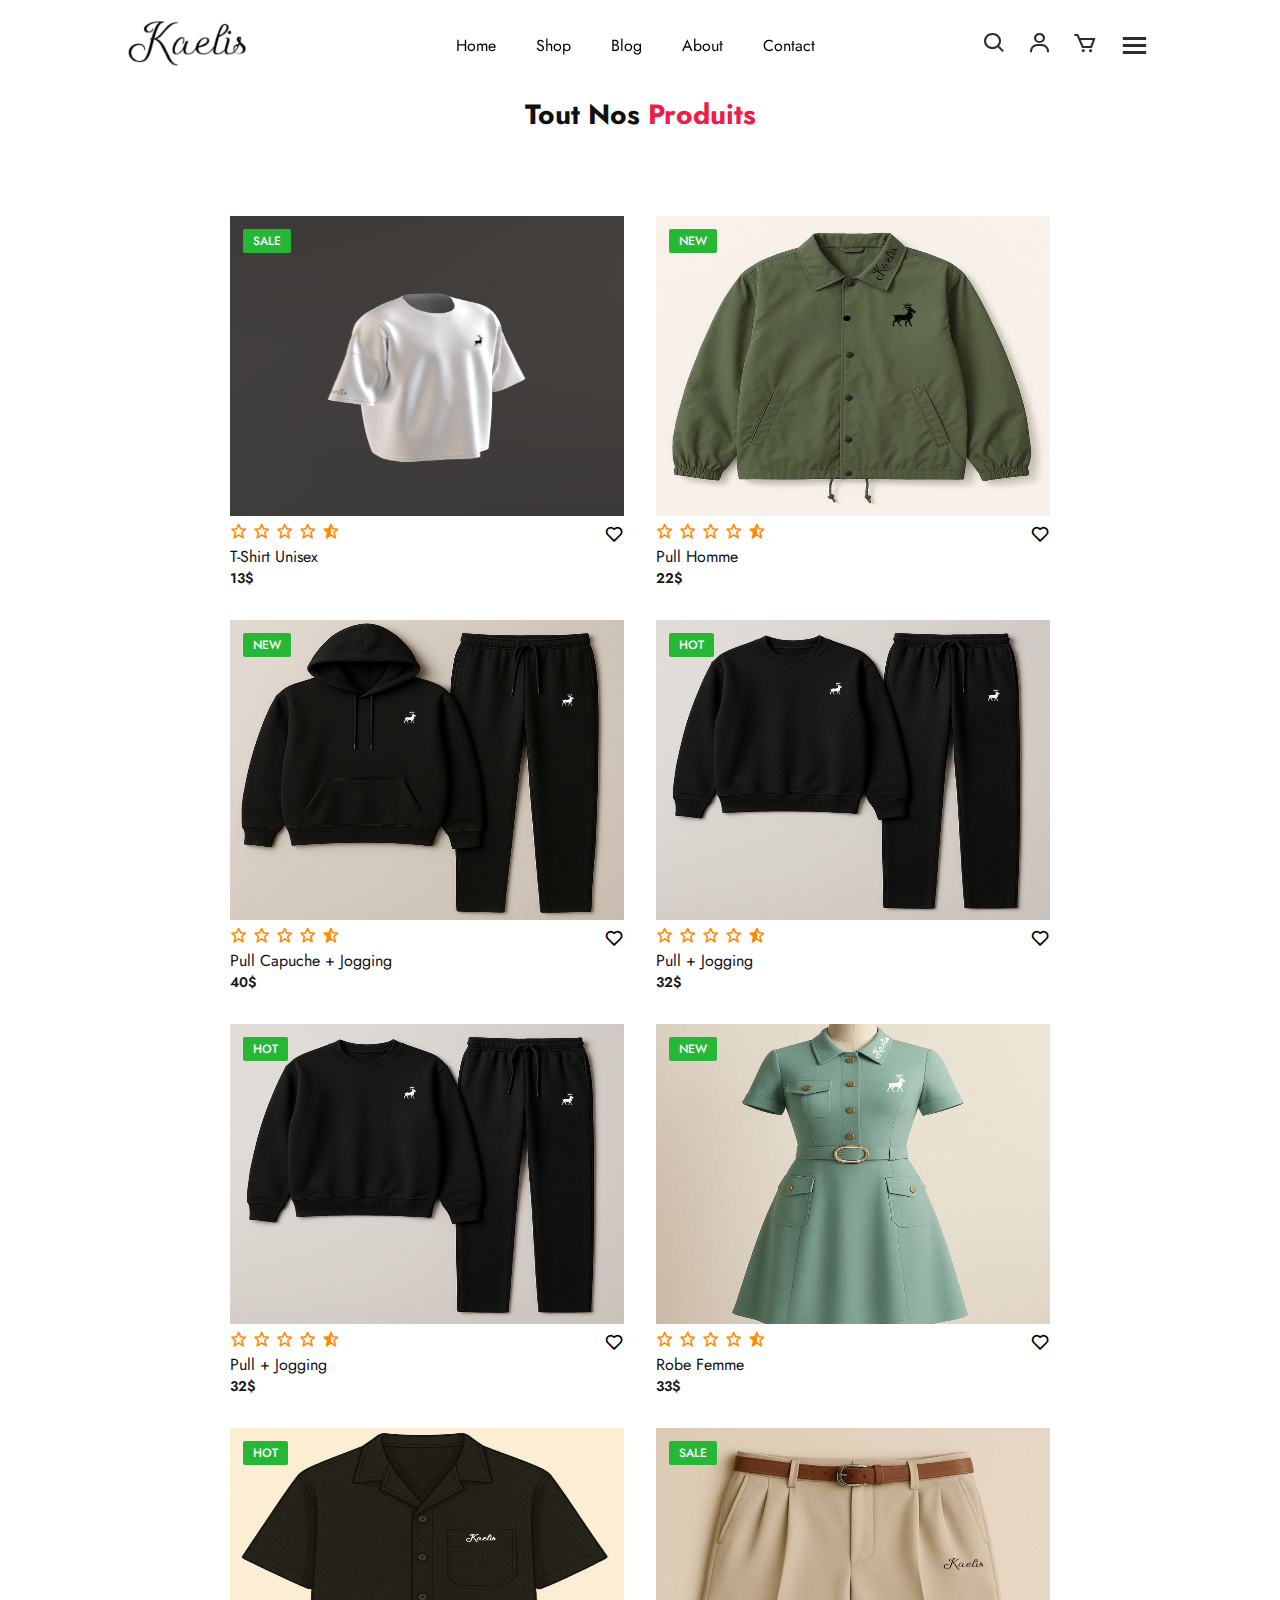
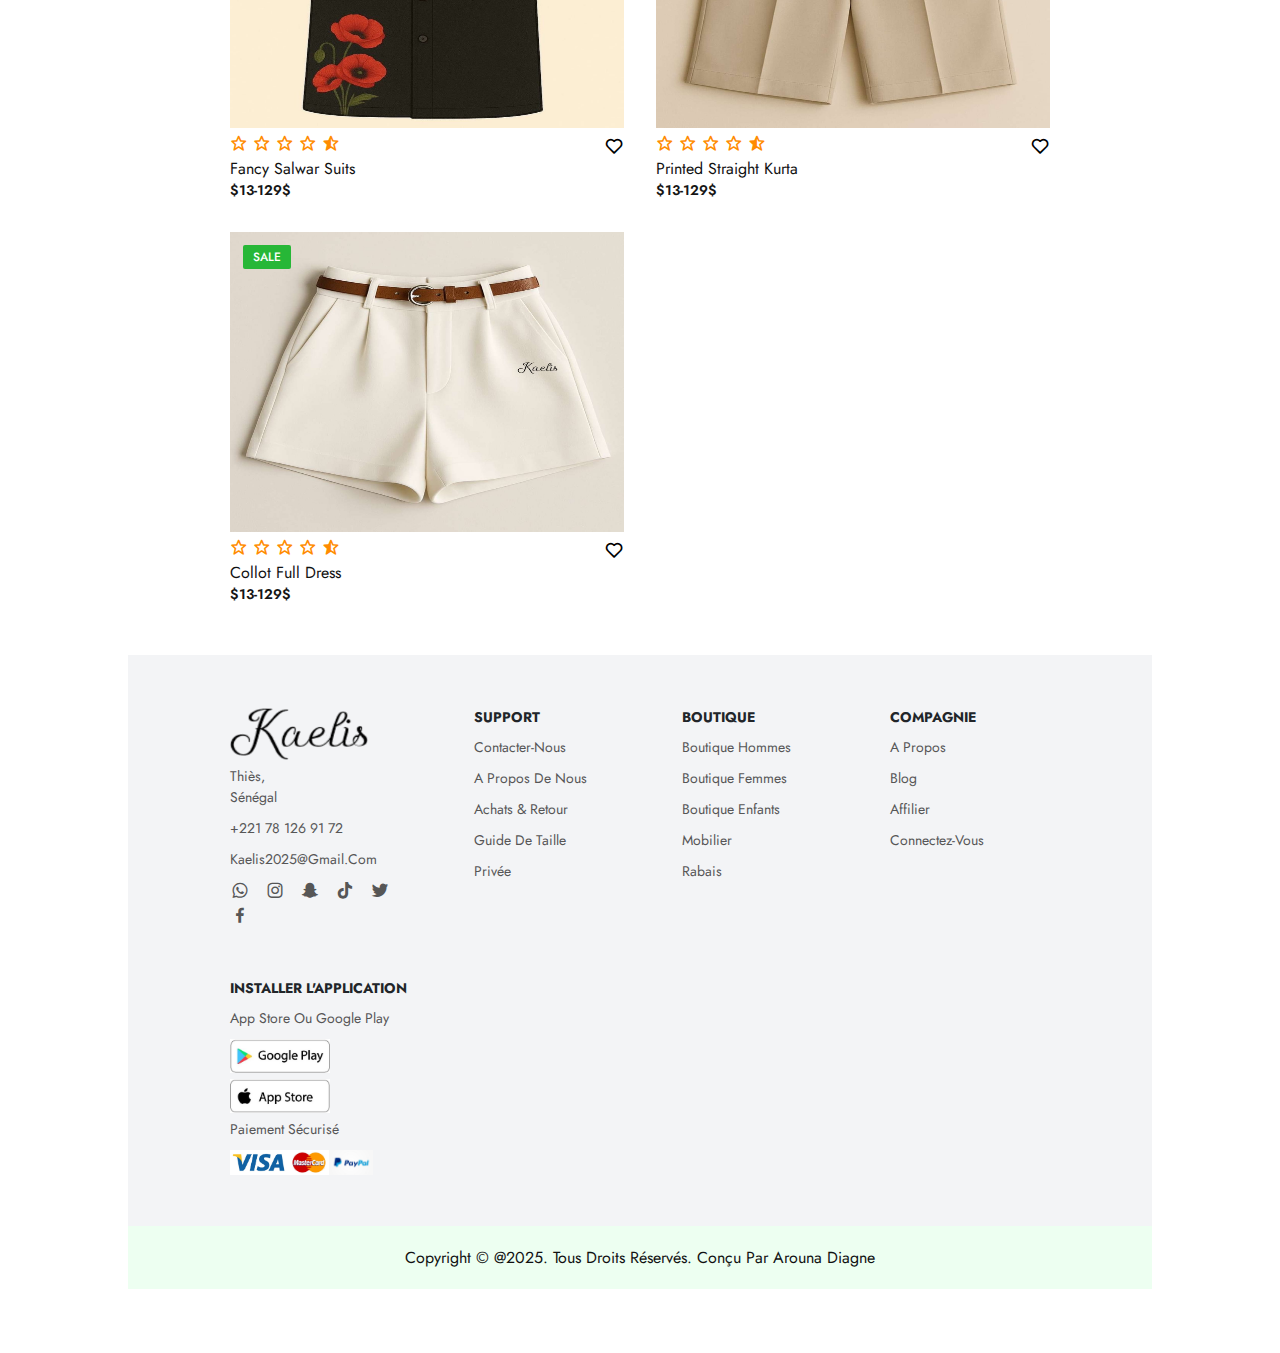
<file: shop.html>
<!DOCTYPE html>
<html lang="en">
<head>
    <meta charset="UTF-8">
    <meta name="viewport" content="width=device-width, initial-scale=1.0">
    <link rel="preconnect" href="https://fonts.gstatic.com" crossorigin>
<link href="https://fonts.googleapis.com/css2?family=Archivo+Black&family=Jost:ital,wght@0,100..900;1,100..900&family=Roboto:ital,wght@0,100..900;1,100..900&display=swap" rel="stylesheet">
<link rel="stylesheet" href="https://cdnjs.cloudflare.com/ajax/libs/font-awesome/6.7.2/css/all.min.css" integrity="sha512-Evv84Mr4kqVGRNSgIGL/F/aIDqQb7xQ2vcrdIwxfjThSH8CSR7PBEakCr51Ck+w+/U6swU2Im1vVX0SVk9ABhg==" crossorigin="anonymous" referrerpolicy="no-referrer" />
<link rel="stylesheet" href="https://unpkg.com/boxicons@latest/css/boxicons.min.css">
    <link rel="stylesheet" href="shop.css">
    <title>Kaelis</title>
</head>
<body>
     <header>
        <a href="" class="logo"><img src="imagekaelis/IMG_1483.PNG" alt=""></a>
         <ul class="navmenu">
               <li><a class="active" href="acceuil.html"></a>Home</li>
            <li><a class="active" href="shop.html"></a>Shop</li>
            <li><a class="active" href="blog.html"></a>Blog</li>
            <li><a class="active" href="about.html"></a>About</li>
            <li><a class="active" href="contact.html"></a>Contact</li>
         </ul>
         <div class="nav-icon">
            <a href=""><i class='bx bx-search'></i></a>
            <a href=""><i class='bx bx-user'></i></a> 
            <a href=""><i class='bx bx-cart' ></i></a>
            <div class="bx bx-menu" id="menu-icon"></div>
         </div>
    </header>
    <section class="trending-product" id="trending">
        <div class="center-text">
            <h2>Tout Nos <span>Produits</span></h2></div>
    <section>
         <div class="products">
            <div class="row" onclick="window.location.href='sproduct.html';">
                <img src="imagekaelis/IMG_1487.PNG" alt="">
                <div class="products-text"> 
                    <h5>Sale</h5>
                </div>
                <div class="heart-icon">
                    <i class='bx bx-heart' ></i>
                </div>
                <div class="ratting">
                    <i class='bx bx-star' ></i>
                    <i class='bx bx-star' ></i>
                    <i class='bx bx-star' ></i>
                    <i class='bx bx-star' ></i>
                    <i class='bx bxs-star-half' ></i>
                </div>
                <div class="price">
                    <h4>T-Shirt Unisex</h4>
                    <p>13$</p>
                </div>
            </div>
            <div class="row">
                <img src="imagekaelis/EIFF1791.PNG" alt="">
                <div class="products-text"> 
                    <h5>New</h5>
                </div>
                <div class="heart-icon">
                    <i class='bx bx-heart' ></i>
                </div>
                <div class="ratting">
                    <i class='bx bx-star' ></i>
                    <i class='bx bx-star' ></i>
                    <i class='bx bx-star' ></i>
                    <i class='bx bx-star' ></i>
                    <i class='bx bxs-star-half' ></i>
                </div>
                <div class="price">
                    <h4>Pull Homme</h4>
                    <p>22$</p>
                </div>
            </div>
            <div class="row">
                <img src="imagekaelis/hoodie.PNG" alt="">
                <div class="products-text"> 
                    <h5>New</h5>
                </div>
             
                <div class="heart-icon">
                    <i class='bx bx-heart' ></i>
                </div>
                <div class="ratting">
                    <i class='bx bx-star' ></i>
                    <i class='bx bx-star' ></i>
                    <i class='bx bx-star' ></i>
                    <i class='bx bx-star' ></i>
                    <i class='bx bxs-star-half' ></i>
                </div>
                <div class="price">
                    <h4>Pull capuche + Jogging</h4>
                    <p>40$</p>
                </div>
            </div>
            <div class="row">
                <img src="imagekaelis/pullsimple.PNG" alt="">
                <div class="products-text"> 
                    <h5>Hot</h5>
                </div>
                <div class="heart-icon">
                    <i class='bx bx-heart' ></i>
                </div>
                <div class="ratting">
                    <i class='bx bx-star' ></i>
                    <i class='bx bx-star' ></i>
                    <i class='bx bx-star' ></i>
                    <i class='bx bx-star' ></i>
                    <i class='bx bxs-star-half' ></i>
                </div>
                <div class="price">
                    <h4>Pull + Jogging</h4>
                    <p>32$</p>
                </div>
            </div>
            <div class="row">
                <img src="imagekaelis/pullsimple.PNG" alt="">
                <div class="products-text"> 
                    <h5>Hot</h5>
                </div>
                <div class="heart-icon">
                    <i class='bx bx-heart' ></i>
                </div>
                <div class="ratting">
                    <i class='bx bx-star' ></i>
                    <i class='bx bx-star' ></i>
                    <i class='bx bx-star' ></i>
                    <i class='bx bx-star' ></i>
                    <i class='bx bxs-star-half' ></i>
                </div>
                <div class="price">
                    <h4>Pull + Jogging</h4>
                    <p>32$</p>
                </div>
            </div>
            <div class="row">
                <img src="imagekaelis/robe.PNG" alt=""> 
                <div class="products-text"> 
                    <h5>New</h5>
                </div>
         
                <div class="heart-icon">
                    <i class='bx bx-heart' ></i>
                </div>
                <div class="ratting">
                    <i class='bx bx-star' ></i>
                    <i class='bx bx-star' ></i>
                    <i class='bx bx-star' ></i>
                    <i class='bx bx-star' ></i>
                    <i class='bx bxs-star-half' ></i>
                </div>
                <div class="price">
                    <h4>Robe Femme</h4>
                    <p>33$</p>
                </div>
            </div>
            <div class="row" onclick="window.location.href='sproduct7.html';">
                <img src="imagekaelis/chemise3.jpg" alt="">
                <div class="products-text"> 
                    <h5>Hot</h5>
                </div>
                <div class="heart-icon">
                    <i class='bx bx-heart' ></i>
                </div>
                <div class="ratting">
                    <i class='bx bx-star' ></i>
                    <i class='bx bx-star' ></i>
                    <i class='bx bx-star' ></i>
                    <i class='bx bx-star' ></i>
                    <i class='bx bxs-star-half' ></i>
                </div>
                <div class="price">
                    <h4>Fancy Salwar Suits</h4>
                    <p>$13-129$</p>
                </div>
            </div>
            <div class="row">
                <img src="imagekaelis/cullote2.jpg" alt="">
                <div class="products-text"> 
                    <h5>Sale</h5>
                </div>
                <div class="heart-icon">
                    <i class='bx bx-heart' ></i>
                </div>
                <div class="ratting">
                    <i class='bx bx-star' ></i>
                    <i class='bx bx-star' ></i>
                    <i class='bx bx-star' ></i>
                    <i class='bx bx-star' ></i>
                    <i class='bx bxs-star-half' ></i>
                </div>
                <div class="price">
                    <h4>Printed Straight Kurta</h4>
                    <p>$13-129$</p>
                </div>
            </div>
            <div class="row" onclick="window.location.href='sproduct9.html';">
                <img src="imagekaelis/cullot3.jpg" alt="">
                <div class="products-text"> 
                    <h5>Sale</h5>
                </div>
                <div class="heart-icon">
                    <i class='bx bx-heart' ></i>
                </div>
                <div class="ratting">
                    <i class='bx bx-star' ></i>
                    <i class='bx bx-star' ></i>
                    <i class='bx bx-star' ></i>
                    <i class='bx bx-star' ></i>
                    <i class='bx bxs-star-half' ></i>
                </div>
                <div class="price">
                    <h4>Collot Full Dress</h4>
                    <p>$13-129$</p>
                </div>
            </div>
        </div>
   </section>
   <section class="contact">
        <div class="contact-info">
            <div class="first-info">
                <img src="imagekaelis/IMG_1483.PNG" alt="">
                <p>Thiès, <br>Sénégal</p>
                <p>+221 78 126 91 72</p>
                <p>kaelis2025@gmail.com</p>
                <div class="social-icon">
                    <a href="#"><i class='bx bxl-whatsapp'></i></a>
                    <a href="#"><i class='bx bxl-instagram' ></i></a>
                    <a href="#"><i class='bx bxl-snapchat' ></i></a>
                    <a href="#"><i class='bx bxl-tiktok' ></i></a>
                    <a href="#"><i class='bx bxl-twitter' ></i></a>
                    <a href="#"><i class='bx bxl-facebook' ></i></a>
                </div>
            </div>
                <div class="second-info">
                    <h4>Support</h4>
                    <p>Contacter-Nous</p>
                    <p>A propos de nous</p>
                    <p>Achats & Retour</p>
                    <p>Guide de taille</p>
                    <p>Privée</p>
                </div>
                <div class="third-info">
                    <h4>Boutique</h4>
                    <p>Boutique Hommes</p>
                    <p>Boutique Femmes</p>
                    <p>Boutique Enfants</p>
                    <p>Mobilier</p>
                    <p>Rabais</p>
                </div>
                <div class="fourth-info">
                    <h4>Compagnie</h4>
                    <p>A propos</p>
                    <p>Blog</p>
                    <p>Affilier</p>
                    <p>Connectez-vous</p>
                </div>
                <div class="five-info">
                    <h4>Installer l'application</h4>
                    <p>App Store ou Google Play</p>
                    <img src="imagekaelis/1.jpeg" alt="">
                    <img src="imagekaelis/2.jpeg" alt="">
                    <p>Paiement sécurisé</p>
                    <div class="cart">
                    <img src="imagekaelis/visa.jpg" alt="">
                    <img src="imagekaelis/mastercard.jpg" alt="">
                    <img src="imagekaelis/paypal.jpg" alt="">
                    </div>
                </div>
        </div>
    </section>
    <div class="end-text">
        <p>Copyright © @2025. Tous droits réservés. Conçu par Arouna Diagne</p>
    </div>
    <script src="script.js"></script>
</body>
</html>
</file>
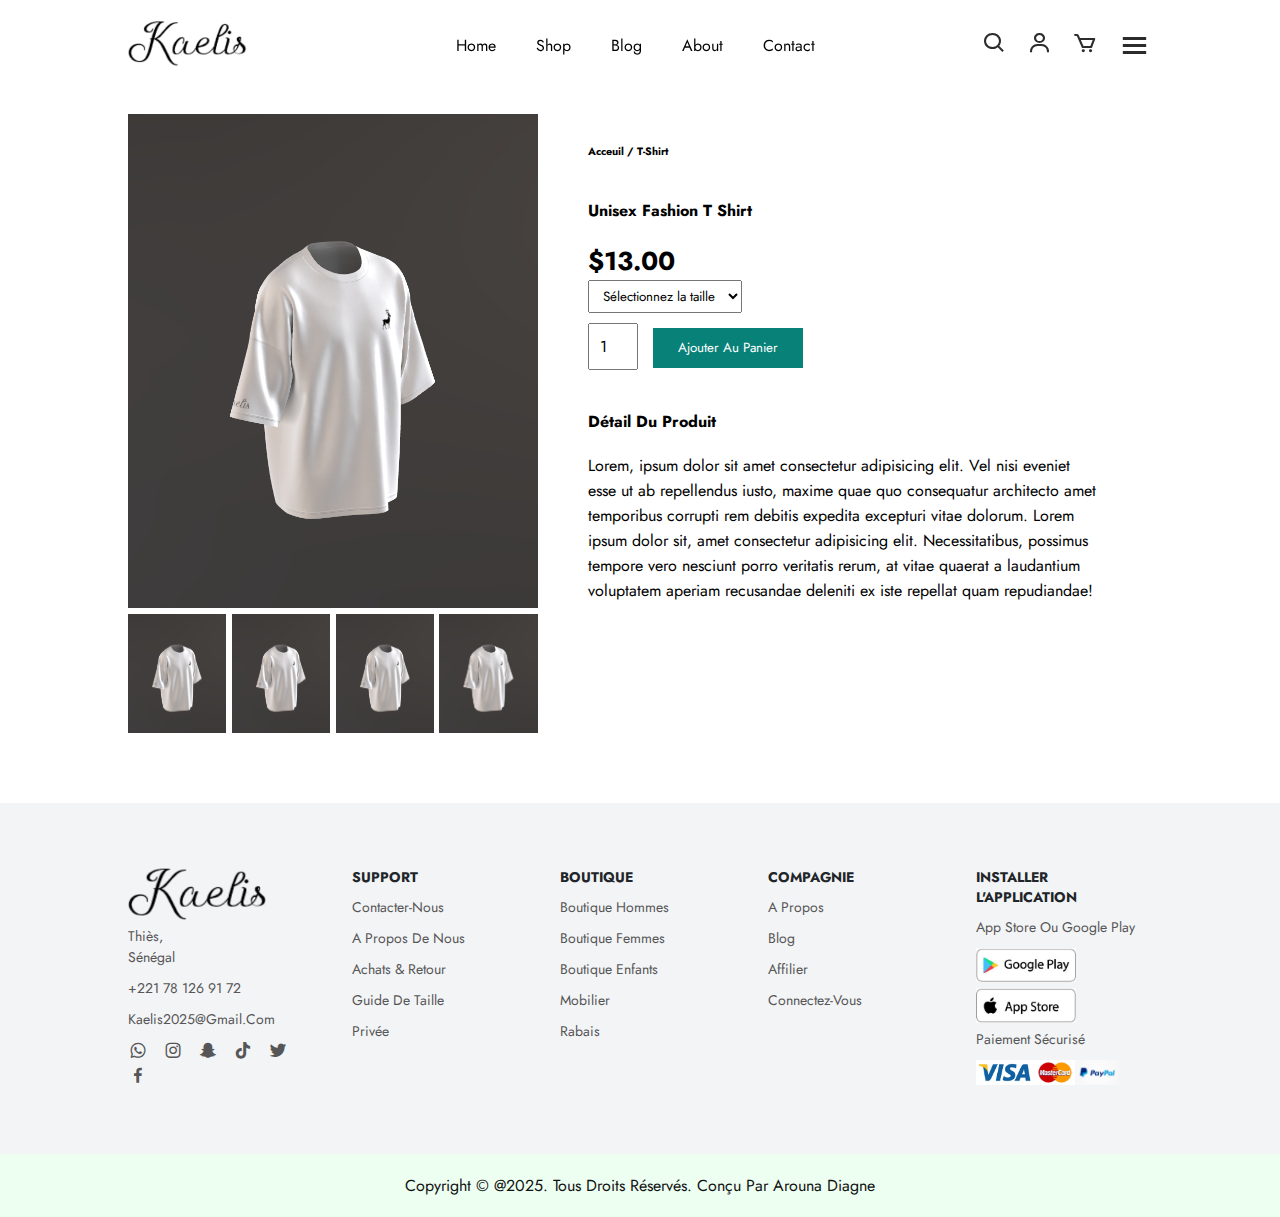
<file: sproduct.html>
<!DOCTYPE html>
<html lang="en">
<head>
    <meta charset="UTF-8">
    <meta name="viewport" content="width=device-width, initial-scale=1.0">
    <link rel="shortcut icon" href="" type="image/x-icon">
    <title>Kaelis</title>
    <link rel="preconnect" href="https://fonts.googleapis.com">
<link rel="preconnect" href="https://fonts.gstatic.com" crossorigin>
<link href="https://fonts.googleapis.com/css2?family=Archivo+Black&family=Jost:ital,wght@0,100..900;1,100..900&family=Roboto:ital,wght@0,100..900;1,100..900&display=swap" rel="stylesheet">
<link rel="stylesheet" href="https://cdnjs.cloudflare.com/ajax/libs/font-awesome/6.7.2/css/all.min.css" integrity="sha512-Evv84Mr4kqVGRNSgIGL/F/aIDqQb7xQ2vcrdIwxfjThSH8CSR7PBEakCr51Ck+w+/U6swU2Im1vVX0SVk9ABhg==" crossorigin="anonymous" referrerpolicy="no-referrer" />
<link rel="stylesheet" href="https://unpkg.com/boxicons@latest/css/boxicons.min.css">
    <link rel="stylesheet" href="sproduct.css">
</head>
<body>
    <header>
        <a href="" class="logo"><img src="imagekaelis/IMG_1483.PNG" alt=""></a>
          <ul class="navmenu">
            <li><a class="active" href="acceuil.html"></a>Home</li>
            <li><a class="active" href="shop.html"></a>Shop</li>
            <li><a class="active" href="blog.html"></a>Blog</li>
            <li><a class="active" href="about.html"></a>About</li>
            <li><a class="active" href="contact.html"></a>Contact</li>
         </ul>
         <div class="nav-icon">
            <a href=""><i class='bx bx-search'></i></a>
            <a href=""><i class='bx bx-user'></i></a> 
            <a href=""><i class='bx bx-cart' ></i></a>
            <div class="bx bx-menu" id="menu-icon"></div>
         </div>
    </header>
    <section id="prodetails">
        <div class="single-pro-image">
            <img src="imagekaelis/IMG_1487.PNG" width="100%" id="Main-Img" alt="">

            <div class="small-img-group">
                <div class="small-img-col">
                    <img src="imagekaelis/IMG_1487.PNG" width="100%" class="small-img" alt="">
                </div>
                 <div class="small-img-col">
                    <img src="imagekaelis/IMG_1487.PNG" width="100%" class="small-img" alt="">
                </div>
                 <div class="small-img-col">
                    <img src="imagekaelis/IMG_1487.PNG" width="100%" class="small-img" alt="">
                </div>
                 <div class="small-img-col">
                    <img src="imagekaelis/IMG_1487.PNG" width="100%" class="small-img" alt="">
                </div>

            </div>
        </div>
        <div class="single-pro-details">
            <h6>Acceuil / T-Shirt</h6>
            <h4>Unisex Fashion T Shirt</h4>
            <h2>$13.00</h2>
            <select>
                <option>Sélectionnez la taille</option>
                <option>XL</option>
                <option>XXL</option>
                <option>S</option>
                <option>L</option>
            </select>
            <input type="number" value="1">
            <button class="normal">Ajouter Au Panier</button>
            <h4>Détail Du Produit</h4>
            <span>Lorem, ipsum dolor sit amet consectetur adipisicing elit. Vel nisi eveniet esse ut ab repellendus iusto, 
                  maxime quae quo consequatur architecto amet temporibus corrupti rem debitis expedita excepturi vitae dolorum.
                  Lorem ipsum dolor sit, amet consectetur adipisicing elit. Necessitatibus, possimus tempore vero nesciunt porro veritatis rerum, 
                  at vitae quaerat a laudantium voluptatem aperiam recusandae deleniti ex iste repellat quam repudiandae!
            </span>
        </div>
    </section>
   <section class="contact">
        <div class="contact-info">
            <div class="first-info">
                <img src="imagekaelis/IMG_1483.PNG" alt="">
                <p>Thiès, <br>Sénégal</p>
                <p>+221 78 126 91 72</p>
                <p>kaelis2025@gmail.com</p>
                <div class="social-icon">
                    <a href="#"><i class='bx bxl-whatsapp'></i></a>
                    <a href="#"><i class='bx bxl-instagram' ></i></a>
                    <a href="#"><i class='bx bxl-snapchat' ></i></a>
                    <a href="#"><i class='bx bxl-tiktok' ></i></a>
                    <a href="#"><i class='bx bxl-twitter' ></i></a>
                    <a href="#"><i class='bx bxl-facebook' ></i></a>
                </div>
            </div>
                <div class="second-info">
                    <h4>Support</h4>
                    <p>Contacter-Nous</p>
                    <p>A propos de nous</p>
                    <p>Achats & Retour</p>
                    <p>Guide de taille</p>
                    <p>Privée</p>
                </div>
                <div class="third-info">
                    <h4>Boutique</h4>
                    <p>Boutique Hommes</p>
                    <p>Boutique Femmes</p>
                    <p>Boutique Enfants</p>
                    <p>Mobilier</p>
                    <p>Rabais</p>
                </div>
                <div class="fourth-info">
                    <h4>Compagnie</h4>
                    <p>A propos</p>
                    <p>Blog</p>
                    <p>Affilier</p>
                    <p>Connectez-vous</p>
                </div>
                <div class="five-info">
                    <h4>Installer l'application</h4>
                    <p>App Store ou Google Play</p>
                    <img src="imagekaelis/1.jpeg" alt="">
                    <img src="imagekaelis/2.jpeg" alt="">
                    <p>Paiement sécurisé</p>
                    <div class="cart">
                    <img src="imagekaelis/visa.jpg" alt="">
                    <img src="imagekaelis/mastercard.jpg" alt="">
                    <img src="imagekaelis/paypal.jpg" alt="">
                    </div>
                </div>
        </div>
    </section>
    <div class="end-text">
        <p>Copyright © @2025. Tous droits réservés. Conçu par Arouna Diagne</p>
    </div>
  <script src="script.js"></script>
</body>
</html>
</file>
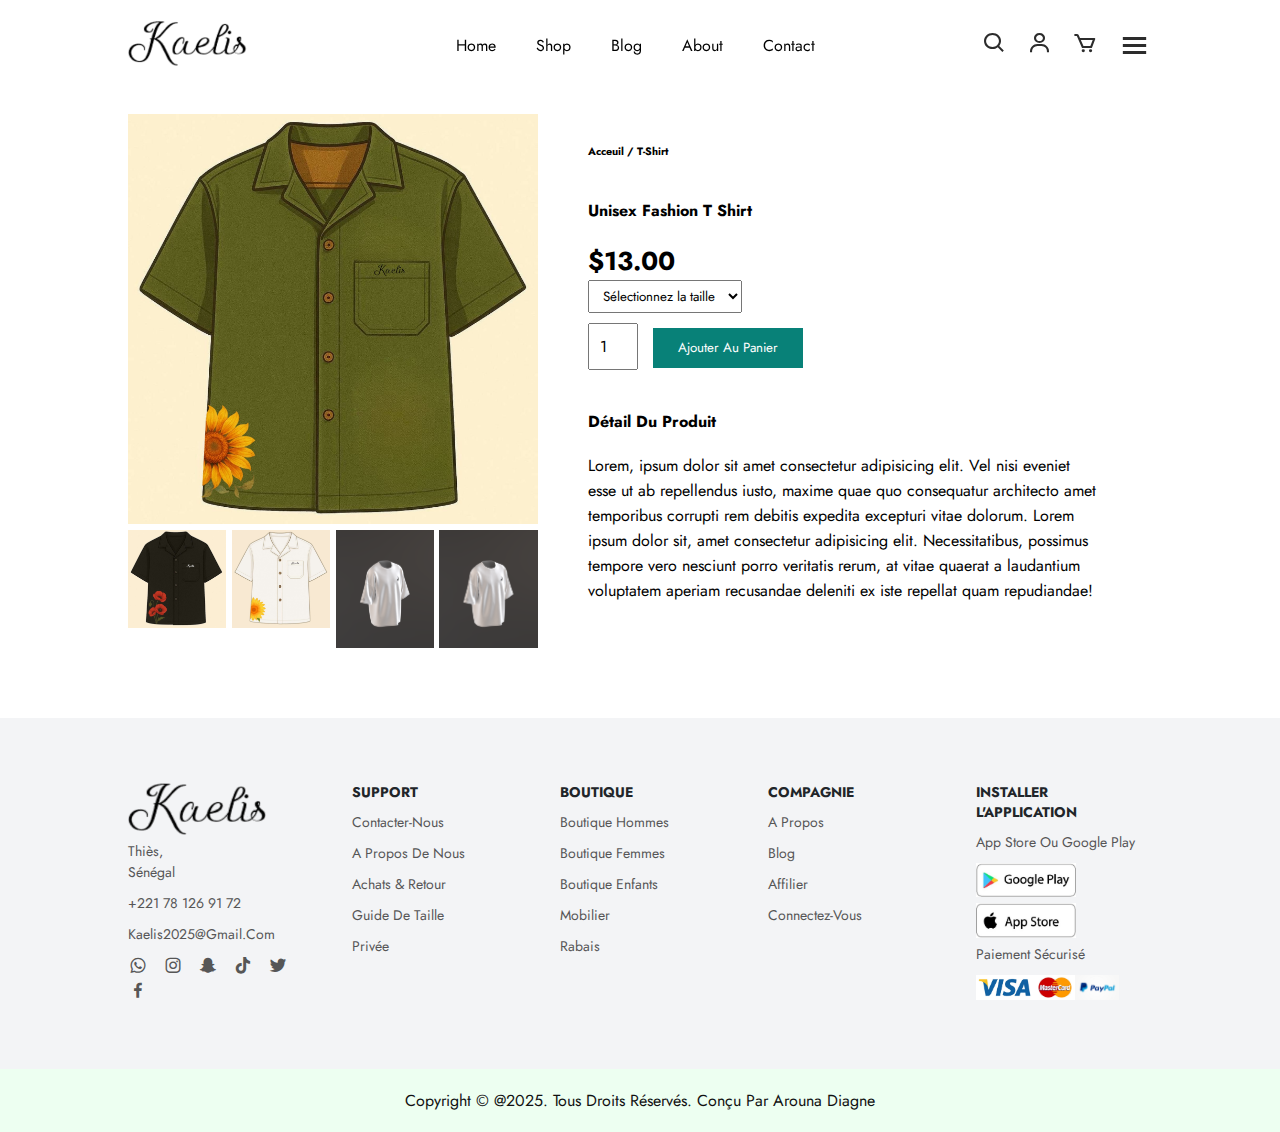
<file: sproduct7.1.html>
<!DOCTYPE html>
<html lang="en">
<head>
    <meta charset="UTF-8">
    <meta name="viewport" content="width=device-width, initial-scale=1.0">
    <link rel="shortcut icon" href="" type="image/x-icon">
    <title>Kaelis</title>
    <link rel="preconnect" href="https://fonts.googleapis.com">
<link rel="preconnect" href="https://fonts.gstatic.com" crossorigin>
<link href="https://fonts.googleapis.com/css2?family=Archivo+Black&family=Jost:ital,wght@0,100..900;1,100..900&family=Roboto:ital,wght@0,100..900;1,100..900&display=swap" rel="stylesheet">
<link rel="stylesheet" href="https://cdnjs.cloudflare.com/ajax/libs/font-awesome/6.7.2/css/all.min.css" integrity="sha512-Evv84Mr4kqVGRNSgIGL/F/aIDqQb7xQ2vcrdIwxfjThSH8CSR7PBEakCr51Ck+w+/U6swU2Im1vVX0SVk9ABhg==" crossorigin="anonymous" referrerpolicy="no-referrer" />
<link rel="stylesheet" href="https://unpkg.com/boxicons@latest/css/boxicons.min.css">
    <link rel="stylesheet" href="sproduct.css">
</head>
<body>
    <header>
        <a href="" class="logo"><img src="imagekaelis/IMG_1483.PNG" alt=""></a>
          <ul class="navmenu">
            <li><a class="active" href="acceuil.html"></a>Home</li>
            <li><a class="active" href="shop.html"></a>Shop</li>
            <li><a class="active" href="blog.html"></a>Blog</li>
            <li><a class="active" href="about.html"></a>About</li>
            <li><a class="active" href="contact.html"></a>Contact</li>
         </ul>
         <div class="nav-icon">
            <a href=""><i class='bx bx-search'></i></a>
            <a href=""><i class='bx bx-user'></i></a> 
            <a href=""><i class='bx bx-cart' ></i></a>
            <div class="bx bx-menu" id="menu-icon"></div>
         </div>
    </header>
    <section id="prodetails">
        <div class="single-pro-image">
            <img src="imagekaelis/chemise2.jpg" width="100%" id="Main-Img" alt="">

            <div class="small-img-group">
                <div class="small-img-col"  onclick="window.location.href='sproduct7.html';">
                    <img src="imagekaelis/chemise3.jpg" width="100%" class="small-img" alt="">
                </div>
                 <div class="small-img-col">
                    <img src="imagekaelis/chemise4.jpg" width="100%" class="small-img" alt="" onclick="window.location.href='sproduct7.2.html';">
                </div>
                 <div class="small-img-col">
                    <img src="imagekaelis/IMG_1487.PNG" width="100%" class="small-img" alt="">
                </div>
                 <div class="small-img-col">
                    <img src="imagekaelis/IMG_1487.PNG" width="100%" class="small-img" alt="">
                </div>

            </div>
        </div>
        <div class="single-pro-details">
            <h6>Acceuil / T-Shirt</h6>
            <h4>Unisex Fashion T Shirt</h4>
            <h2>$13.00</h2>
            <select>
                <option>Sélectionnez la taille</option>
                <option>XL</option>
                <option>XXL</option>
                <option>S</option>
                <option>L</option>
            </select>
            <input type="number" value="1">
            <button class="normal">Ajouter Au Panier</button>
            <h4>Détail Du Produit</h4>
            <span>Lorem, ipsum dolor sit amet consectetur adipisicing elit. Vel nisi eveniet esse ut ab repellendus iusto, 
                  maxime quae quo consequatur architecto amet temporibus corrupti rem debitis expedita excepturi vitae dolorum.
                  Lorem ipsum dolor sit, amet consectetur adipisicing elit. Necessitatibus, possimus tempore vero nesciunt porro veritatis rerum, 
                  at vitae quaerat a laudantium voluptatem aperiam recusandae deleniti ex iste repellat quam repudiandae!
            </span>
        </div>
    </section>
   <section class="contact">
        <div class="contact-info">
            <div class="first-info">
                <img src="imagekaelis/IMG_1483.PNG" alt="">
                <p>Thiès, <br>Sénégal</p>
                <p>+221 78 126 91 72</p>
                <p>kaelis2025@gmail.com</p>
                <div class="social-icon">
                    <a href="#"><i class='bx bxl-whatsapp'></i></a>
                    <a href="#"><i class='bx bxl-instagram' ></i></a>
                    <a href="#"><i class='bx bxl-snapchat' ></i></a>
                    <a href="#"><i class='bx bxl-tiktok' ></i></a>
                    <a href="#"><i class='bx bxl-twitter' ></i></a>
                    <a href="#"><i class='bx bxl-facebook' ></i></a>
                </div>
            </div>
                <div class="second-info">
                    <h4>Support</h4>
                    <p>Contacter-Nous</p>
                    <p>A propos de nous</p>
                    <p>Achats & Retour</p>
                    <p>Guide de taille</p>
                    <p>Privée</p>
                </div>
                <div class="third-info">
                    <h4>Boutique</h4>
                    <p>Boutique Hommes</p>
                    <p>Boutique Femmes</p>
                    <p>Boutique Enfants</p>
                    <p>Mobilier</p>
                    <p>Rabais</p>
                </div>
                <div class="fourth-info">
                    <h4>Compagnie</h4>
                    <p>A propos</p>
                    <p>Blog</p>
                    <p>Affilier</p>
                    <p>Connectez-vous</p>
                </div>
                <div class="five-info">
                    <h4>Installer l'application</h4>
                    <p>App Store ou Google Play</p>
                    <img src="imagekaelis/1.jpeg" alt="">
                    <img src="imagekaelis/2.jpeg" alt="">
                    <p>Paiement sécurisé</p>
                    <div class="cart">
                    <img src="imagekaelis/visa.jpg" alt="">
                    <img src="imagekaelis/mastercard.jpg" alt="">
                    <img src="imagekaelis/paypal.jpg" alt="">
                    </div>
                </div>
        </div>
    </section>
    <div class="end-text">
        <p>Copyright © @2025. Tous droits réservés. Conçu par Arouna Diagne</p>
    </div>
  <script src="script.js"></script>
</body>
</html>
</file>
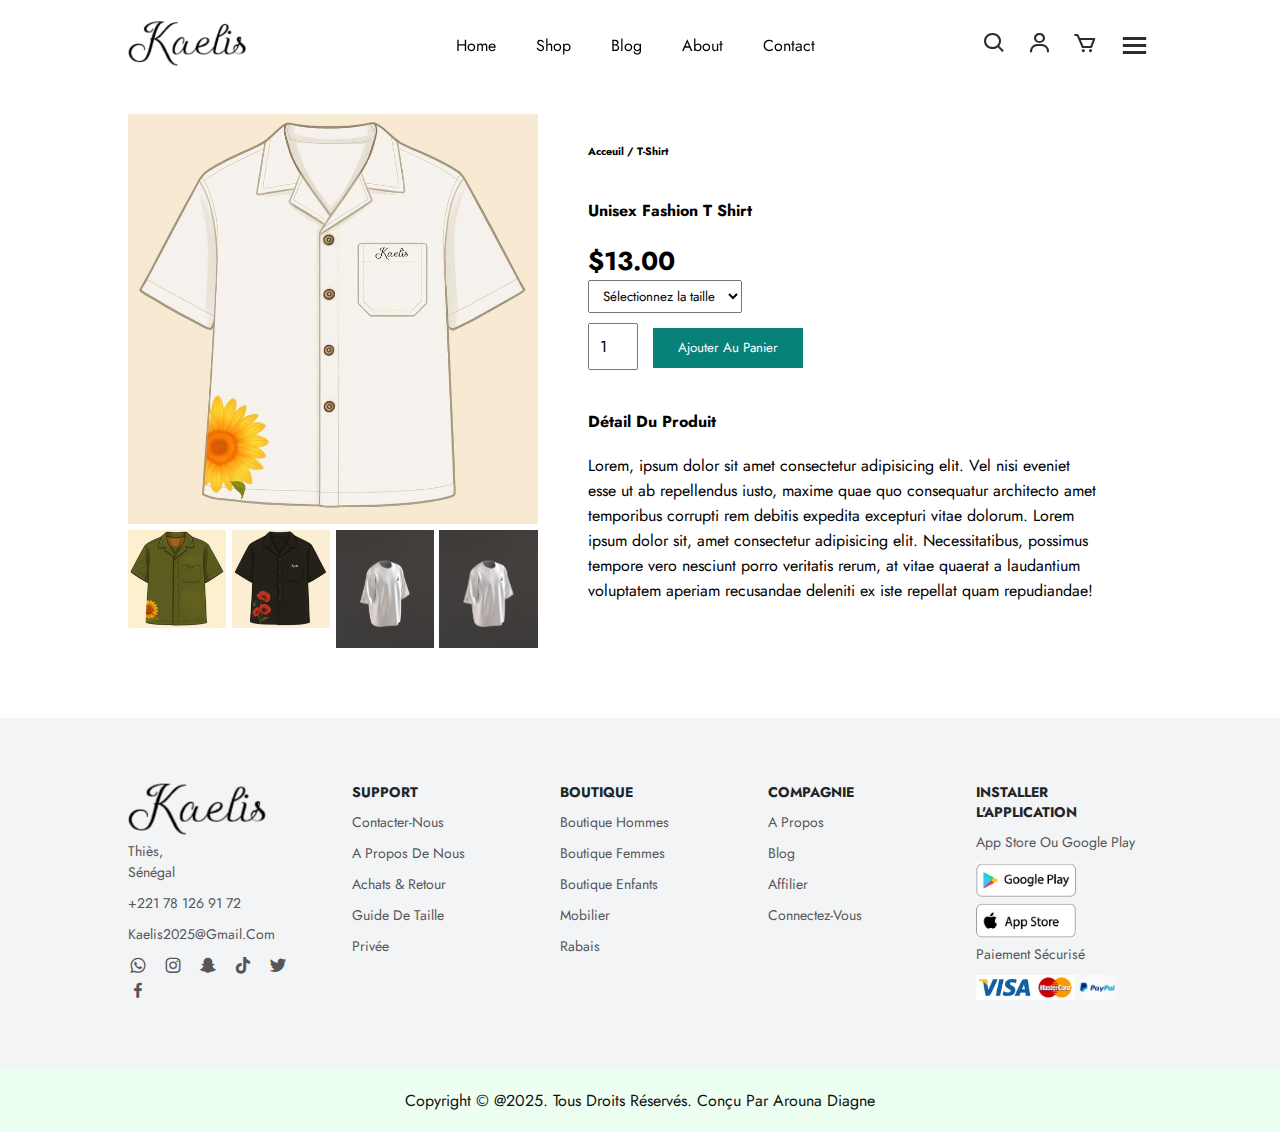
<file: sproduct7.2.html>
<!DOCTYPE html>
<html lang="en">
<head>
    <meta charset="UTF-8">
    <meta name="viewport" content="width=device-width, initial-scale=1.0">
    <link rel="shortcut icon" href="" type="image/x-icon">
    <title>Kaelis</title>
    <link rel="preconnect" href="https://fonts.googleapis.com">
<link rel="preconnect" href="https://fonts.gstatic.com" crossorigin>
<link href="https://fonts.googleapis.com/css2?family=Archivo+Black&family=Jost:ital,wght@0,100..900;1,100..900&family=Roboto:ital,wght@0,100..900;1,100..900&display=swap" rel="stylesheet">
<link rel="stylesheet" href="https://cdnjs.cloudflare.com/ajax/libs/font-awesome/6.7.2/css/all.min.css" integrity="sha512-Evv84Mr4kqVGRNSgIGL/F/aIDqQb7xQ2vcrdIwxfjThSH8CSR7PBEakCr51Ck+w+/U6swU2Im1vVX0SVk9ABhg==" crossorigin="anonymous" referrerpolicy="no-referrer" />
<link rel="stylesheet" href="https://unpkg.com/boxicons@latest/css/boxicons.min.css">
    <link rel="stylesheet" href="sproduct.css">
</head>
<body>
    <header>
        <a href="" class="logo"><img src="imagekaelis/IMG_1483.PNG" alt=""></a>
          <ul class="navmenu">
            <li><a class="active" href="acceuil.html"></a>Home</li>
            <li><a class="active" href="shop.html"></a>Shop</li>
            <li><a class="active" href="blog.html"></a>Blog</li>
            <li><a class="active" href="about.html"></a>About</li>
            <li><a class="active" href="contact.html"></a>Contact</li>
         </ul>
         <div class="nav-icon">
            <a href=""><i class='bx bx-search'></i></a>
            <a href=""><i class='bx bx-user'></i></a> 
            <a href=""><i class='bx bx-cart' ></i></a>
            <div class="bx bx-menu" id="menu-icon"></div>
         </div>
    </header>
    <section id="prodetails">
        <div class="single-pro-image">
            <img src="imagekaelis/chemise4.jpg" width="100%" id="Main-Img" alt="">

            <div class="small-img-group">
                <div class="small-img-col"  onclick="window.location.href='sproduct7.1.html';">
                    <img src="imagekaelis/chemise2.jpg" width="100%" class="small-img" alt="">
                </div>
                 <div class="small-img-col">
                    <img src="imagekaelis/chemise3.jpg" width="100%" class="small-img" alt="" onclick="window.location.href='sproduct7.html';">
                </div>
                 <div class="small-img-col">
                    <img src="imagekaelis/IMG_1487.PNG" width="100%" class="small-img" alt="">
                </div>
                 <div class="small-img-col">
                    <img src="imagekaelis/IMG_1487.PNG" width="100%" class="small-img" alt="">
                </div>

            </div>
        </div>
        <div class="single-pro-details">
            <h6>Acceuil / T-Shirt</h6>
            <h4>Unisex Fashion T Shirt</h4>
            <h2>$13.00</h2>
            <select>
                <option>Sélectionnez la taille</option>
                <option>XL</option>
                <option>XXL</option>
                <option>S</option>
                <option>L</option>
            </select>
            <input type="number" value="1">
            <button class="normal">Ajouter Au Panier</button>
            <h4>Détail Du Produit</h4>
            <span>Lorem, ipsum dolor sit amet consectetur adipisicing elit. Vel nisi eveniet esse ut ab repellendus iusto, 
                  maxime quae quo consequatur architecto amet temporibus corrupti rem debitis expedita excepturi vitae dolorum.
                  Lorem ipsum dolor sit, amet consectetur adipisicing elit. Necessitatibus, possimus tempore vero nesciunt porro veritatis rerum, 
                  at vitae quaerat a laudantium voluptatem aperiam recusandae deleniti ex iste repellat quam repudiandae!
            </span>
        </div>
    </section>
   <section class="contact">
        <div class="contact-info">
            <div class="first-info">
                <img src="imagekaelis/IMG_1483.PNG" alt="">
                <p>Thiès, <br>Sénégal</p>
                <p>+221 78 126 91 72</p>
                <p>kaelis2025@gmail.com</p>
                <div class="social-icon">
                    <a href="#"><i class='bx bxl-whatsapp'></i></a>
                    <a href="#"><i class='bx bxl-instagram' ></i></a>
                    <a href="#"><i class='bx bxl-snapchat' ></i></a>
                    <a href="#"><i class='bx bxl-tiktok' ></i></a>
                    <a href="#"><i class='bx bxl-twitter' ></i></a>
                    <a href="#"><i class='bx bxl-facebook' ></i></a>
                </div>
            </div>
                <div class="second-info">
                    <h4>Support</h4>
                    <p>Contacter-Nous</p>
                    <p>A propos de nous</p>
                    <p>Achats & Retour</p>
                    <p>Guide de taille</p>
                    <p>Privée</p>
                </div>
                <div class="third-info">
                    <h4>Boutique</h4>
                    <p>Boutique Hommes</p>
                    <p>Boutique Femmes</p>
                    <p>Boutique Enfants</p>
                    <p>Mobilier</p>
                    <p>Rabais</p>
                </div>
                <div class="fourth-info">
                    <h4>Compagnie</h4>
                    <p>A propos</p>
                    <p>Blog</p>
                    <p>Affilier</p>
                    <p>Connectez-vous</p>
                </div>
                <div class="five-info">
                    <h4>Installer l'application</h4>
                    <p>App Store ou Google Play</p>
                    <img src="imagekaelis/1.jpeg" alt="">
                    <img src="imagekaelis/2.jpeg" alt="">
                    <p>Paiement sécurisé</p>
                    <div class="cart">
                    <img src="imagekaelis/visa.jpg" alt="">
                    <img src="imagekaelis/mastercard.jpg" alt="">
                    <img src="imagekaelis/paypal.jpg" alt="">
                    </div>
                </div>
        </div>
    </section>
    <div class="end-text">
        <p>Copyright © @2025. Tous droits réservés. Conçu par Arouna Diagne</p>
    </div>
  <script src="script.js"></script>
</body>
</html>
</file>
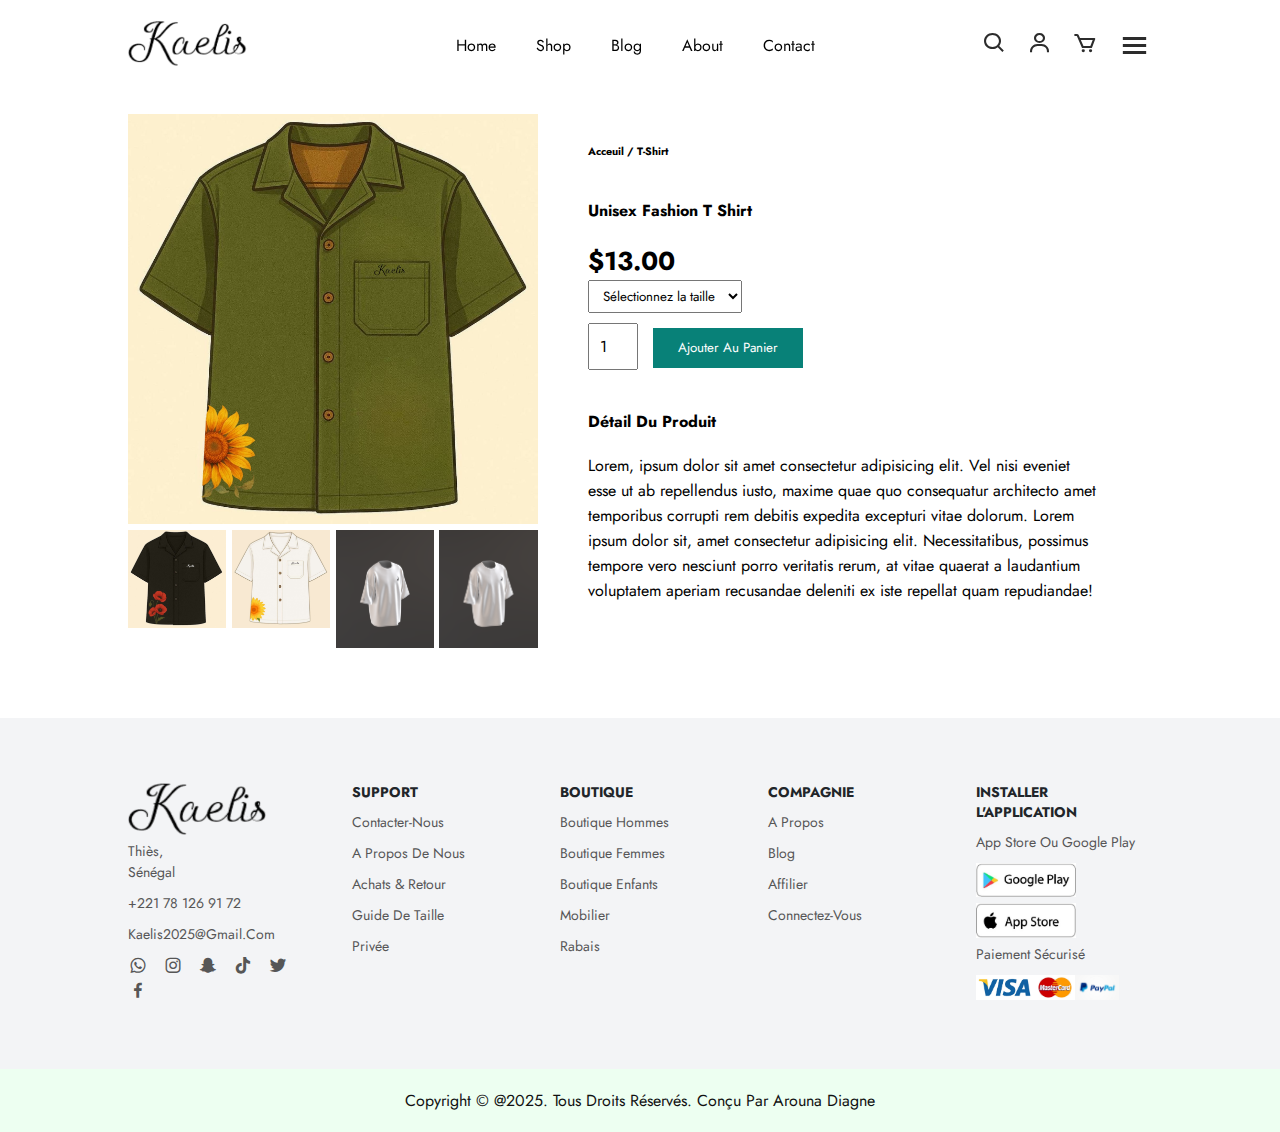
<file: sproduct7.3.html>
<!DOCTYPE html>
<html lang="en">
<head>
    <meta charset="UTF-8">
    <meta name="viewport" content="width=device-width, initial-scale=1.0">
    <link rel="shortcut icon" href="" type="image/x-icon">
    <title>Kaelis</title>
    <link rel="preconnect" href="https://fonts.googleapis.com">
<link rel="preconnect" href="https://fonts.gstatic.com" crossorigin>
<link href="https://fonts.googleapis.com/css2?family=Archivo+Black&family=Jost:ital,wght@0,100..900;1,100..900&family=Roboto:ital,wght@0,100..900;1,100..900&display=swap" rel="stylesheet">
<link rel="stylesheet" href="https://cdnjs.cloudflare.com/ajax/libs/font-awesome/6.7.2/css/all.min.css" integrity="sha512-Evv84Mr4kqVGRNSgIGL/F/aIDqQb7xQ2vcrdIwxfjThSH8CSR7PBEakCr51Ck+w+/U6swU2Im1vVX0SVk9ABhg==" crossorigin="anonymous" referrerpolicy="no-referrer" />
<link rel="stylesheet" href="https://unpkg.com/boxicons@latest/css/boxicons.min.css">
    <link rel="stylesheet" href="sproduct.css">
</head>
<body>
    <header>
        <a href="" class="logo"><img src="imagekaelis/IMG_1483.PNG" alt=""></a>
          <ul class="navmenu">
            <li><a class="active" href="acceuil.html"></a>Home</li>
            <li><a class="active" href="shop.html"></a>Shop</li>
            <li><a class="active" href="blog.html"></a>Blog</li>
            <li><a class="active" href="about.html"></a>About</li>
            <li><a class="active" href="contact.html"></a>Contact</li>
         </ul>
         <div class="nav-icon">
            <a href=""><i class='bx bx-search'></i></a>
            <a href=""><i class='bx bx-user'></i></a> 
            <a href=""><i class='bx bx-cart' ></i></a>
            <div class="bx bx-menu" id="menu-icon"></div>
         </div>
    </header>
    <section id="prodetails">
        <div class="single-pro-image">
            <img src="imagekaelis/chemise2.jpg" width="100%" id="Main-Img" alt="">

            <div class="small-img-group">
                <div class="small-img-col"  onclick="window.location.href='sproduct7.html';">
                    <img src="imagekaelis/chemise3.jpg" width="100%" class="small-img" alt="">
                </div>
                 <div class="small-img-col">
                    <img src="imagekaelis/chemise4.jpg" width="100%" class="small-img" alt="" onclick="window.location.href='sproduct7.2.html';">
                </div>
                 <div class="small-img-col">
                    <img src="imagekaelis/IMG_1487.PNG" width="100%" class="small-img" alt="">
                </div>
                 <div class="small-img-col">
                    <img src="imagekaelis/IMG_1487.PNG" width="100%" class="small-img" alt="">
                </div>

            </div>
        </div>
        <div class="single-pro-details">
            <h6>Acceuil / T-Shirt</h6>
            <h4>Unisex Fashion T Shirt</h4>
            <h2>$13.00</h2>
            <select>
                <option>Sélectionnez la taille</option>
                <option>XL</option>
                <option>XXL</option>
                <option>S</option>
                <option>L</option>
            </select>
            <input type="number" value="1">
            <button class="normal">Ajouter Au Panier</button>
            <h4>Détail Du Produit</h4>
            <span>Lorem, ipsum dolor sit amet consectetur adipisicing elit. Vel nisi eveniet esse ut ab repellendus iusto, 
                  maxime quae quo consequatur architecto amet temporibus corrupti rem debitis expedita excepturi vitae dolorum.
                  Lorem ipsum dolor sit, amet consectetur adipisicing elit. Necessitatibus, possimus tempore vero nesciunt porro veritatis rerum, 
                  at vitae quaerat a laudantium voluptatem aperiam recusandae deleniti ex iste repellat quam repudiandae!
            </span>
        </div>
    </section>
   <section class="contact">
        <div class="contact-info">
            <div class="first-info">
                <img src="imagekaelis/IMG_1483.PNG" alt="">
                <p>Thiès, <br>Sénégal</p>
                <p>+221 78 126 91 72</p>
                <p>kaelis2025@gmail.com</p>
                <div class="social-icon">
                    <a href="#"><i class='bx bxl-whatsapp'></i></a>
                    <a href="#"><i class='bx bxl-instagram' ></i></a>
                    <a href="#"><i class='bx bxl-snapchat' ></i></a>
                    <a href="#"><i class='bx bxl-tiktok' ></i></a>
                    <a href="#"><i class='bx bxl-twitter' ></i></a>
                    <a href="#"><i class='bx bxl-facebook' ></i></a>
                </div>
            </div>
                <div class="second-info">
                    <h4>Support</h4>
                    <p>Contacter-Nous</p>
                    <p>A propos de nous</p>
                    <p>Achats & Retour</p>
                    <p>Guide de taille</p>
                    <p>Privée</p>
                </div>
                <div class="third-info">
                    <h4>Boutique</h4>
                    <p>Boutique Hommes</p>
                    <p>Boutique Femmes</p>
                    <p>Boutique Enfants</p>
                    <p>Mobilier</p>
                    <p>Rabais</p>
                </div>
                <div class="fourth-info">
                    <h4>Compagnie</h4>
                    <p>A propos</p>
                    <p>Blog</p>
                    <p>Affilier</p>
                    <p>Connectez-vous</p>
                </div>
                <div class="five-info">
                    <h4>Installer l'application</h4>
                    <p>App Store ou Google Play</p>
                    <img src="imagekaelis/1.jpeg" alt="">
                    <img src="imagekaelis/2.jpeg" alt="">
                    <p>Paiement sécurisé</p>
                    <div class="cart">
                    <img src="imagekaelis/visa.jpg" alt="">
                    <img src="imagekaelis/mastercard.jpg" alt="">
                    <img src="imagekaelis/paypal.jpg" alt="">
                    </div>
                </div>
        </div>
    </section>
    <div class="end-text">
        <p>Copyright © @2025. Tous droits réservés. Conçu par Arouna Diagne</p>
    </div>
  <script src="script.js"></script>
</file>
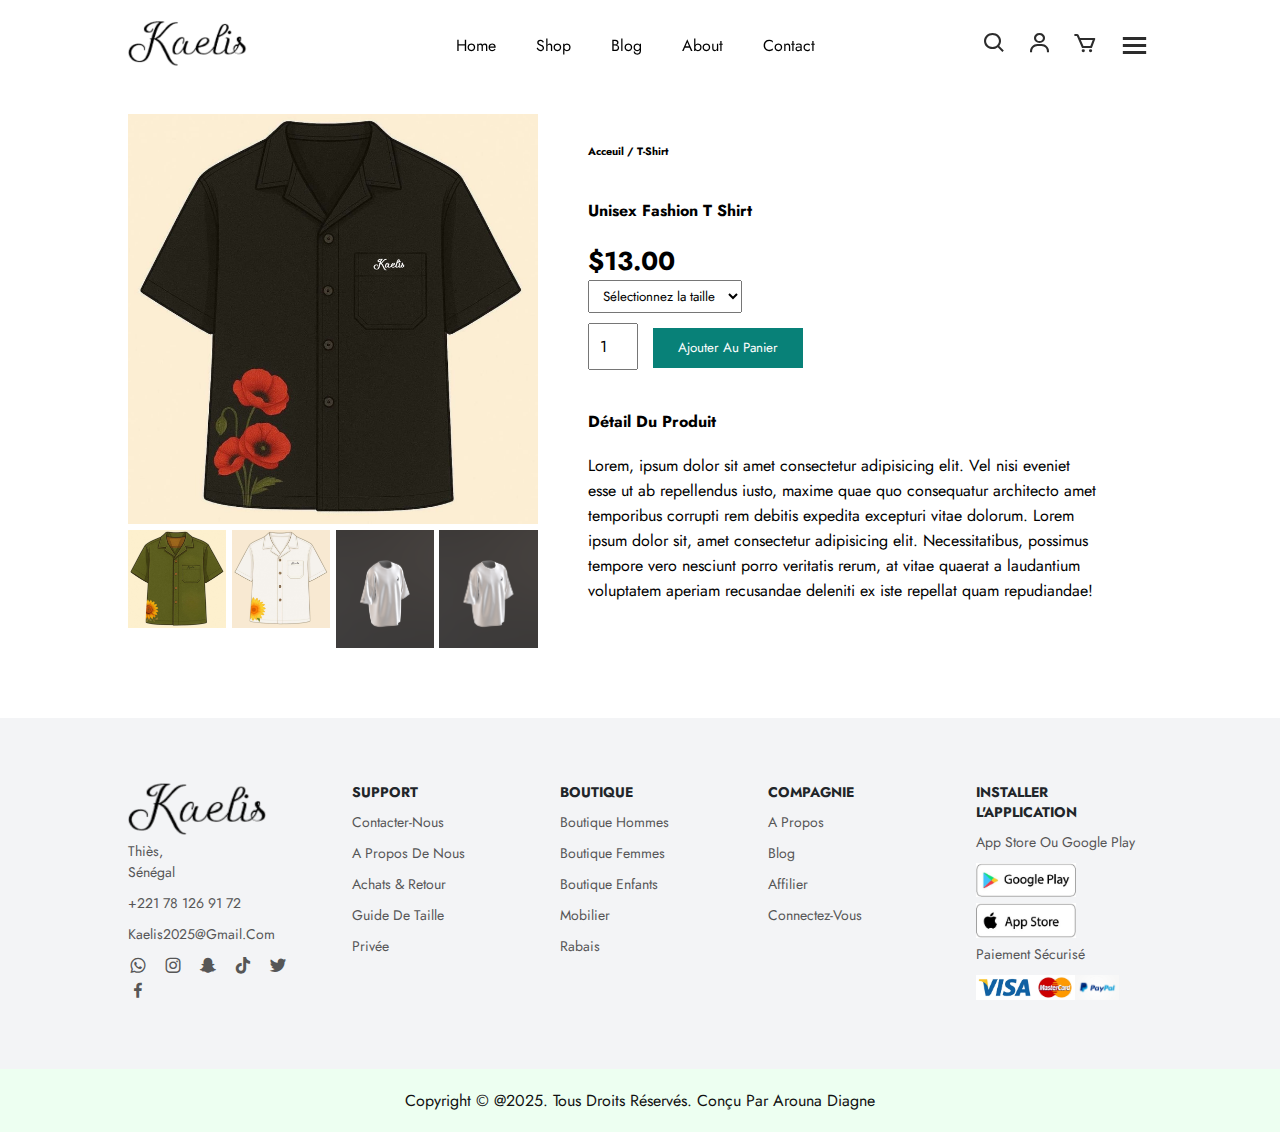
<file: sproduct7.html>
<!DOCTYPE html>
<html lang="en">
<head>
    <meta charset="UTF-8">
    <meta name="viewport" content="width=device-width, initial-scale=1.0">
    <link rel="shortcut icon" href="" type="image/x-icon">
    <title>Kaelis</title>
    <link rel="preconnect" href="https://fonts.googleapis.com">
<link rel="preconnect" href="https://fonts.gstatic.com" crossorigin>
<link href="https://fonts.googleapis.com/css2?family=Archivo+Black&family=Jost:ital,wght@0,100..900;1,100..900&family=Roboto:ital,wght@0,100..900;1,100..900&display=swap" rel="stylesheet">
<link rel="stylesheet" href="https://cdnjs.cloudflare.com/ajax/libs/font-awesome/6.7.2/css/all.min.css" integrity="sha512-Evv84Mr4kqVGRNSgIGL/F/aIDqQb7xQ2vcrdIwxfjThSH8CSR7PBEakCr51Ck+w+/U6swU2Im1vVX0SVk9ABhg==" crossorigin="anonymous" referrerpolicy="no-referrer" />
<link rel="stylesheet" href="https://unpkg.com/boxicons@latest/css/boxicons.min.css">
    <link rel="stylesheet" href="sproduct.css">
</head>
<body>
    <header>
        <a href="" class="logo"><img src="imagekaelis/IMG_1483.PNG" alt=""></a>
          <ul class="navmenu">
            <li><a class="active" href="acceuil.html"></a>Home</li>
            <li><a class="active" href="shop.html"></a>Shop</li>
            <li><a class="active" href="blog.html"></a>Blog</li>
            <li><a class="active" href="about.html"></a>About</li>
            <li><a class="active" href="contact.html"></a>Contact</li>
         </ul>
         <div class="nav-icon">
            <a href=""><i class='bx bx-search'></i></a>
            <a href=""><i class='bx bx-user'></i></a> 
            <a href=""><i class='bx bx-cart' ></i></a>
            <div class="bx bx-menu" id="menu-icon"></div>
         </div>
    </header>
    <section id="prodetails">
        <div class="single-pro-image">
            <img src="imagekaelis/chemise3.jpg" width="100%" id="Main-Img" alt="">

            <div class="small-img-group">
                <div class="small-img-col"  onclick="window.location.href='sproduct7.3.html';">
                    <img src="imagekaelis/chemise2.jpg" width="100%" class="small-img" alt="">
                </div>
                 <div class="small-img-col">
                    <img src="imagekaelis/chemise4.jpg" width="100%" class="small-img" alt="" onclick="window.location.href='sproduct7.2.html';">
                </div>
                 <div class="small-img-col">
                    <img src="imagekaelis/IMG_1487.PNG" width="100%" class="small-img" alt="">
                </div>
                 <div class="small-img-col">
                    <img src="imagekaelis/IMG_1487.PNG" width="100%" class="small-img" alt="">
                </div>

            </div>
        </div>
        <div class="single-pro-details">
            <h6>Acceuil / T-Shirt</h6>
            <h4>Unisex Fashion T Shirt</h4>
            <h2>$13.00</h2>
            <select>
                <option>Sélectionnez la taille</option>
                <option>XL</option>
                <option>XXL</option>
                <option>S</option>
                <option>L</option>
            </select>
            <input type="number" value="1">
            <button class="normal">Ajouter Au Panier</button>
            <h4>Détail Du Produit</h4>
            <span>Lorem, ipsum dolor sit amet consectetur adipisicing elit. Vel nisi eveniet esse ut ab repellendus iusto, 
                  maxime quae quo consequatur architecto amet temporibus corrupti rem debitis expedita excepturi vitae dolorum.
                  Lorem ipsum dolor sit, amet consectetur adipisicing elit. Necessitatibus, possimus tempore vero nesciunt porro veritatis rerum, 
                  at vitae quaerat a laudantium voluptatem aperiam recusandae deleniti ex iste repellat quam repudiandae!
            </span>
        </div>
    </section>
   <section class="contact">
        <div class="contact-info">
            <div class="first-info">
                <img src="imagekaelis/IMG_1483.PNG" alt="">
                <p>Thiès, <br>Sénégal</p>
                <p>+221 78 126 91 72</p>
                <p>kaelis2025@gmail.com</p>
                <div class="social-icon">
                    <a href="#"><i class='bx bxl-whatsapp'></i></a>
                    <a href="#"><i class='bx bxl-instagram' ></i></a>
                    <a href="#"><i class='bx bxl-snapchat' ></i></a>
                    <a href="#"><i class='bx bxl-tiktok' ></i></a>
                    <a href="#"><i class='bx bxl-twitter' ></i></a>
                    <a href="#"><i class='bx bxl-facebook' ></i></a>
                </div>
            </div>
                <div class="second-info">
                    <h4>Support</h4>
                    <p>Contacter-Nous</p>
                    <p>A propos de nous</p>
                    <p>Achats & Retour</p>
                    <p>Guide de taille</p>
                    <p>Privée</p>
                </div>
                <div class="third-info">
                    <h4>Boutique</h4>
                    <p>Boutique Hommes</p>
                    <p>Boutique Femmes</p>
                    <p>Boutique Enfants</p>
                    <p>Mobilier</p>
                    <p>Rabais</p>
                </div>
                <div class="fourth-info">
                    <h4>Compagnie</h4>
                    <p>A propos</p>
                    <p>Blog</p>
                    <p>Affilier</p>
                    <p>Connectez-vous</p>
                </div>
                <div class="five-info">
                    <h4>Installer l'application</h4>
                    <p>App Store ou Google Play</p>
                    <img src="imagekaelis/1.jpeg" alt="">
                    <img src="imagekaelis/2.jpeg" alt="">
                    <p>Paiement sécurisé</p>
                    <div class="cart">
                    <img src="imagekaelis/visa.jpg" alt="">
                    <img src="imagekaelis/mastercard.jpg" alt="">
                    <img src="imagekaelis/paypal.jpg" alt="">
                    </div>
                </div>
        </div>
    </section>
    <div class="end-text">
        <p>Copyright © @2025. Tous droits réservés. Conçu par Arouna Diagne</p>
    </div>
  <script src="script.js"></script>
</body>
</html>
</file>
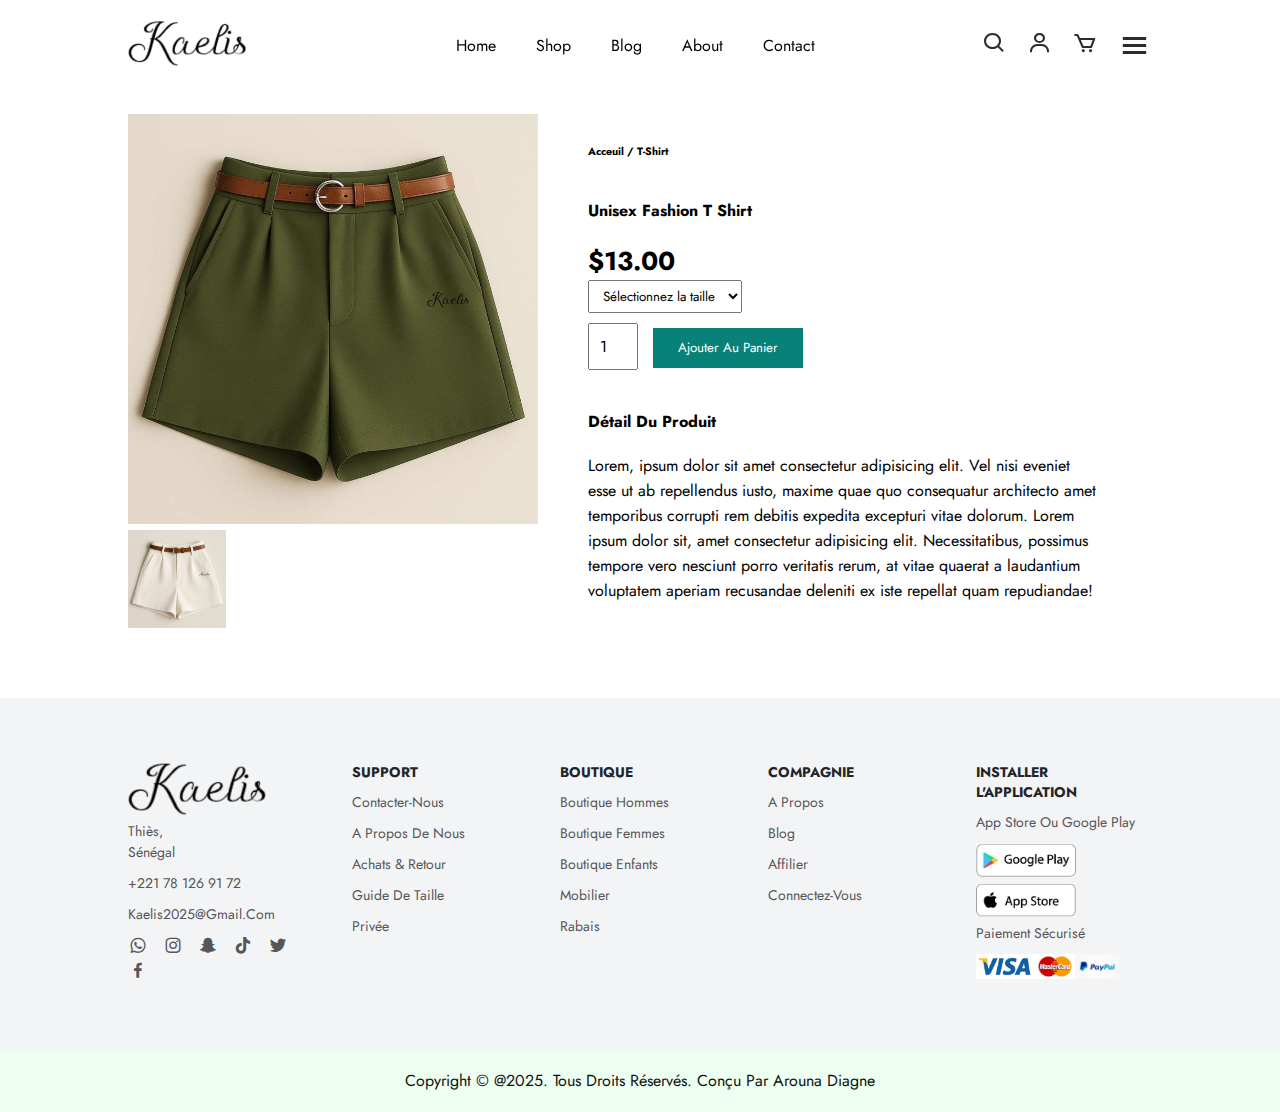
<file: sproduct9.1.html>
<!DOCTYPE html>
<html lang="en">
<head>
    <meta charset="UTF-8">
    <meta name="viewport" content="width=device-width, initial-scale=1.0">
    <link rel="shortcut icon" href="" type="image/x-icon">
    <title>Kaelis</title>
    <link rel="preconnect" href="https://fonts.googleapis.com">
<link rel="preconnect" href="https://fonts.gstatic.com" crossorigin>
<link href="https://fonts.googleapis.com/css2?family=Archivo+Black&family=Jost:ital,wght@0,100..900;1,100..900&family=Roboto:ital,wght@0,100..900;1,100..900&display=swap" rel="stylesheet">
<link rel="stylesheet" href="https://cdnjs.cloudflare.com/ajax/libs/font-awesome/6.7.2/css/all.min.css" integrity="sha512-Evv84Mr4kqVGRNSgIGL/F/aIDqQb7xQ2vcrdIwxfjThSH8CSR7PBEakCr51Ck+w+/U6swU2Im1vVX0SVk9ABhg==" crossorigin="anonymous" referrerpolicy="no-referrer" />
<link rel="stylesheet" href="https://unpkg.com/boxicons@latest/css/boxicons.min.css">
    <link rel="stylesheet" href="sproduct.css">
</head>
<body>
    <header>
        <a href="" class="logo"><img src="imagekaelis/IMG_1483.PNG" alt=""></a>
          <ul class="navmenu">
            <li><a class="active" href="acceuil.html"></a>Home</li>
            <li><a class="active" href="shop.html"></a>Shop</li>
            <li><a class="active" href="blog.html"></a>Blog</li>
            <li><a class="active" href="about.html"></a>About</li>
            <li><a class="active" href="contact.html"></a>Contact</li>
         </ul>
         <div class="nav-icon">
            <a href=""><i class='bx bx-search'></i></a>
            <a href=""><i class='bx bx-user'></i></a> 
            <a href=""><i class='bx bx-cart' ></i></a>
            <div class="bx bx-menu" id="menu-icon"></div>
         </div>
    </header>
    <section id="prodetails">
        <div class="single-pro-image">
            <img src="imagekaelis/cullot4.jpg" width="100%" id="Main-Img" alt="">

            <div class="small-img-group">
                <div class="small-img-col">
                    <img src="imagekaelis/cullot3.jpg" width="100%" class="small-img" alt="" onclick="window.location.href='sproduct9.html';">
                </div>
                 <!-- <div class="small-img-col">
                    <img src="imagekaelis/IMG_1487.PNG" width="100%" class="small-img" alt="">
                </div>
                 <div class="small-img-col">
                    <img src="imagekaelis/IMG_1487.PNG" width="100%" class="small-img" alt="">
                </div>
                 <div class="small-img-col">
                    <img src="imagekaelis/IMG_1487.PNG" width="100%" class="small-img" alt="">
                </div> -->

            </div>
        </div>
        <div class="single-pro-details">
            <h6>Acceuil / T-Shirt</h6>
            <h4>Unisex Fashion T Shirt</h4>
            <h2>$13.00</h2>
            <select>
                <option>Sélectionnez la taille</option>
                <option>XL</option>
                <option>XXL</option>
                <option>S</option>
                <option>L</option>
            </select>
            <input type="number" value="1">
            <button class="normal">Ajouter Au Panier</button>
            <h4>Détail Du Produit</h4>
            <span>Lorem, ipsum dolor sit amet consectetur adipisicing elit. Vel nisi eveniet esse ut ab repellendus iusto, 
                  maxime quae quo consequatur architecto amet temporibus corrupti rem debitis expedita excepturi vitae dolorum.
                  Lorem ipsum dolor sit, amet consectetur adipisicing elit. Necessitatibus, possimus tempore vero nesciunt porro veritatis rerum, 
                  at vitae quaerat a laudantium voluptatem aperiam recusandae deleniti ex iste repellat quam repudiandae!
            </span>
        </div>
    </section>
   <section class="contact">
        <div class="contact-info">
            <div class="first-info">
                <img src="imagekaelis/IMG_1483.PNG" alt="">
                <p>Thiès, <br>Sénégal</p>
                <p>+221 78 126 91 72</p>
                <p>kaelis2025@gmail.com</p>
                <div class="social-icon">
                    <a href="#"><i class='bx bxl-whatsapp'></i></a>
                    <a href="#"><i class='bx bxl-instagram' ></i></a>
                    <a href="#"><i class='bx bxl-snapchat' ></i></a>
                    <a href="#"><i class='bx bxl-tiktok' ></i></a>
                    <a href="#"><i class='bx bxl-twitter' ></i></a>
                    <a href="#"><i class='bx bxl-facebook' ></i></a>
                </div>
            </div>
                <div class="second-info">
                    <h4>Support</h4>
                    <p>Contacter-Nous</p>
                    <p>A propos de nous</p>
                    <p>Achats & Retour</p>
                    <p>Guide de taille</p>
                    <p>Privée</p>
                </div>
                <div class="third-info">
                    <h4>Boutique</h4>
                    <p>Boutique Hommes</p>
                    <p>Boutique Femmes</p>
                    <p>Boutique Enfants</p>
                    <p>Mobilier</p>
                    <p>Rabais</p>
                </div>
                <div class="fourth-info">
                    <h4>Compagnie</h4>
                    <p>A propos</p>
                    <p>Blog</p>
                    <p>Affilier</p>
                    <p>Connectez-vous</p>
                </div>
                <div class="five-info">
                    <h4>Installer l'application</h4>
                    <p>App Store ou Google Play</p>
                    <img src="imagekaelis/1.jpeg" alt="">
                    <img src="imagekaelis/2.jpeg" alt="">
                    <p>Paiement sécurisé</p>
                    <div class="cart">
                    <img src="imagekaelis/visa.jpg" alt="">
                    <img src="imagekaelis/mastercard.jpg" alt="">
                    <img src="imagekaelis/paypal.jpg" alt="">
                    </div>
                </div>
        </div>
    </section>
    <div class="end-text">
        <p>Copyright © @2025. Tous droits réservés. Conçu par Arouna Diagne</p>
    </div>
  <script src="script.js"></script>
</body>
</html>
</file>
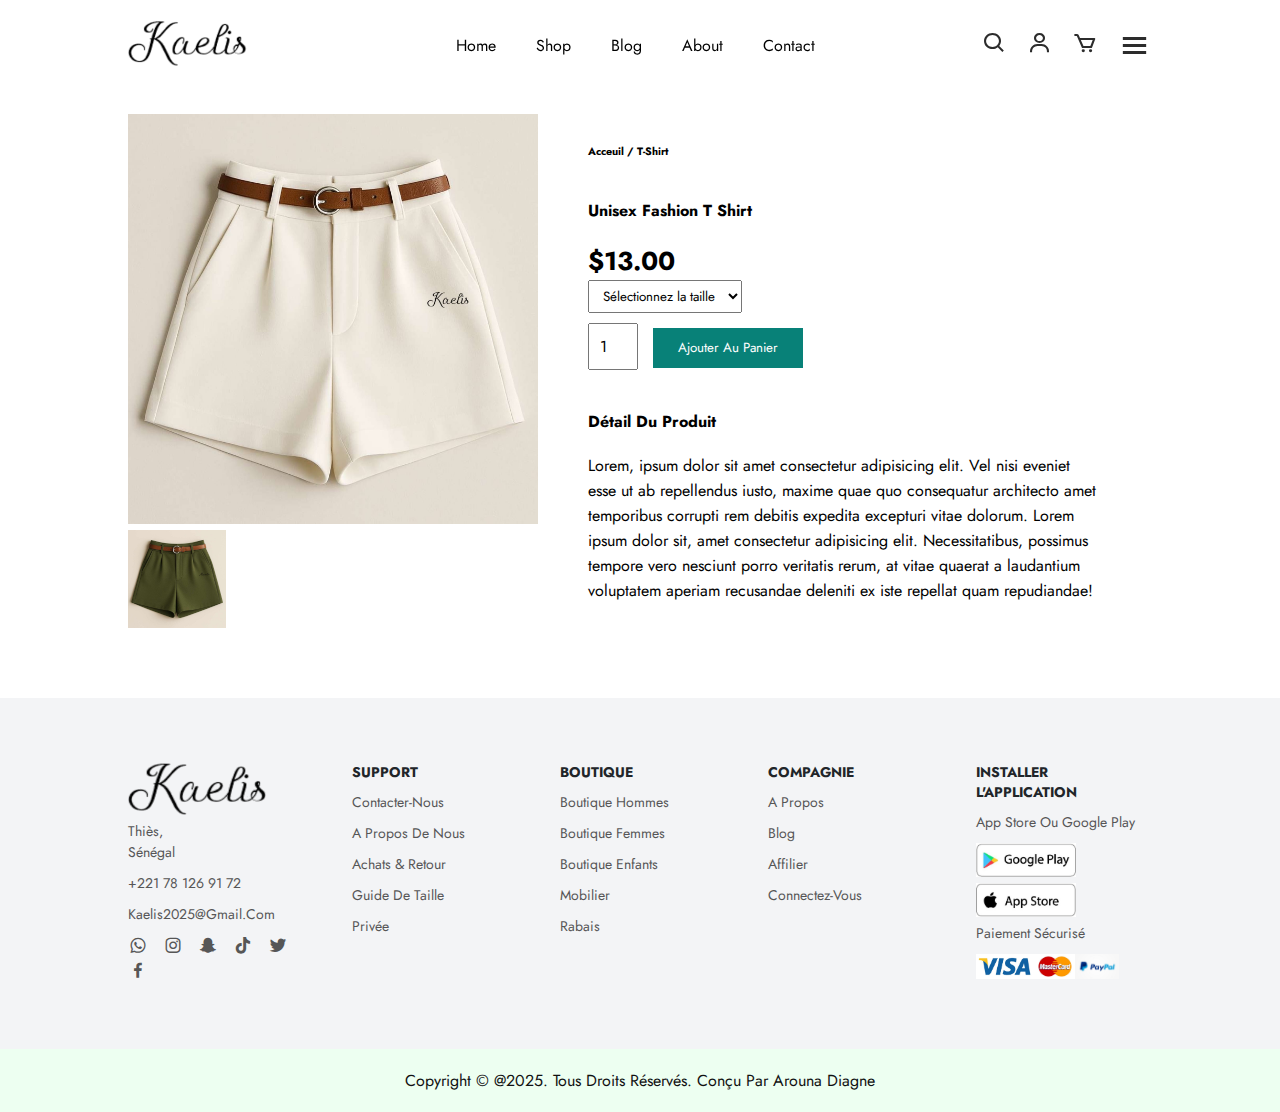
<file: sproduct9.html>
<!DOCTYPE html>
<html lang="en">
<head>
    <meta charset="UTF-8">
    <meta name="viewport" content="width=device-width, initial-scale=1.0">
    <link rel="shortcut icon" href="" type="image/x-icon">
    <title>Kaelis</title>
    <link rel="preconnect" href="https://fonts.googleapis.com">
<link rel="preconnect" href="https://fonts.gstatic.com" crossorigin>
<link href="https://fonts.googleapis.com/css2?family=Archivo+Black&family=Jost:ital,wght@0,100..900;1,100..900&family=Roboto:ital,wght@0,100..900;1,100..900&display=swap" rel="stylesheet">
<link rel="stylesheet" href="https://cdnjs.cloudflare.com/ajax/libs/font-awesome/6.7.2/css/all.min.css" integrity="sha512-Evv84Mr4kqVGRNSgIGL/F/aIDqQb7xQ2vcrdIwxfjThSH8CSR7PBEakCr51Ck+w+/U6swU2Im1vVX0SVk9ABhg==" crossorigin="anonymous" referrerpolicy="no-referrer" />
<link rel="stylesheet" href="https://unpkg.com/boxicons@latest/css/boxicons.min.css">
    <link rel="stylesheet" href="sproduct.css">
</head>
<body>
    <header>
        <a href="" class="logo"><img src="imagekaelis/IMG_1483.PNG" alt=""></a>
          <ul class="navmenu">
            <li><a class="active" href="acceuil.html"></a>Home</li>
            <li><a class="active" href="shop.html"></a>Shop</li>
            <li><a class="active" href="blog.html"></a>Blog</li>
            <li><a class="active" href="about.html"></a>About</li>
            <li><a class="active" href="contact.html"></a>Contact</li>
         </ul>
         <div class="nav-icon">
            <a href=""><i class='bx bx-search'></i></a>
            <a href=""><i class='bx bx-user'></i></a> 
            <a href=""><i class='bx bx-cart' ></i></a>
            <div class="bx bx-menu" id="menu-icon"></div>
         </div>
    </header>
    <section id="prodetails">
        <div class="single-pro-image">
            <img src="imagekaelis/cullot3.jpg" width="100%" id="Main-Img" alt="">

            <div class="small-img-group">
                <div class="small-img-col" onclick="window.location.href='sproduct9.1.html';">
                    <img src="imagekaelis/cullot4.jpg" width="100%" class="small-img" alt="">
                </div>
                 <!-- <div class="small-img-col">
                    <img src="imagekaelis/IMG_1487.PNG" width="100%" class="small-img" alt="">
                </div>
                 <div class="small-img-col">
                    <img src="imagekaelis/IMG_1487.PNG" width="100%" class="small-img" alt="">
                </div>
                 <div class="small-img-col">
                    <img src="imagekaelis/IMG_1487.PNG" width="100%" class="small-img" alt="">
                </div> -->

            </div>
        </div>
        <div class="single-pro-details">
            <h6>Acceuil / T-Shirt</h6>
            <h4>Unisex Fashion T Shirt</h4>
            <h2>$13.00</h2>
            <select>
                <option>Sélectionnez la taille</option>
                <option>XL</option>
                <option>XXL</option>
                <option>S</option>
                <option>L</option>
            </select>
            <input type="number" value="1">
            <button class="normal">Ajouter Au Panier</button>
            <h4>Détail Du Produit</h4>
            <span>Lorem, ipsum dolor sit amet consectetur adipisicing elit. Vel nisi eveniet esse ut ab repellendus iusto, 
                  maxime quae quo consequatur architecto amet temporibus corrupti rem debitis expedita excepturi vitae dolorum.
                  Lorem ipsum dolor sit, amet consectetur adipisicing elit. Necessitatibus, possimus tempore vero nesciunt porro veritatis rerum, 
                  at vitae quaerat a laudantium voluptatem aperiam recusandae deleniti ex iste repellat quam repudiandae!
            </span>
        </div>
    </section>
   <section class="contact">
        <div class="contact-info">
            <div class="first-info">
                <img src="imagekaelis/IMG_1483.PNG" alt="">
                <p>Thiès, <br>Sénégal</p>
                <p>+221 78 126 91 72</p>
                <p>kaelis2025@gmail.com</p>
                <div class="social-icon">
                    <a href="#"><i class='bx bxl-whatsapp'></i></a>
                    <a href="#"><i class='bx bxl-instagram' ></i></a>
                    <a href="#"><i class='bx bxl-snapchat' ></i></a>
                    <a href="#"><i class='bx bxl-tiktok' ></i></a>
                    <a href="#"><i class='bx bxl-twitter' ></i></a>
                    <a href="#"><i class='bx bxl-facebook' ></i></a>
                </div>
            </div>
                <div class="second-info">
                    <h4>Support</h4>
                    <p>Contacter-Nous</p>
                    <p>A propos de nous</p>
                    <p>Achats & Retour</p>
                    <p>Guide de taille</p>
                    <p>Privée</p>
                </div>
                <div class="third-info">
                    <h4>Boutique</h4>
                    <p>Boutique Hommes</p>
                    <p>Boutique Femmes</p>
                    <p>Boutique Enfants</p>
                    <p>Mobilier</p>
                    <p>Rabais</p>
                </div>
                <div class="fourth-info">
                    <h4>Compagnie</h4>
                    <p>A propos</p>
                    <p>Blog</p>
                    <p>Affilier</p>
                    <p>Connectez-vous</p>
                </div>
                <div class="five-info">
                    <h4>Installer l'application</h4>
                    <p>App Store ou Google Play</p>
                    <img src="imagekaelis/1.jpeg" alt="">
                    <img src="imagekaelis/2.jpeg" alt="">
                    <p>Paiement sécurisé</p>
                    <div class="cart">
                    <img src="imagekaelis/visa.jpg" alt="">
                    <img src="imagekaelis/mastercard.jpg" alt="">
                    <img src="imagekaelis/paypal.jpg" alt="">
                    </div>
                </div>
        </div>
    </section>
    <div class="end-text">
        <p>Copyright © @2025. Tous droits réservés. Conçu par Arouna Diagne</p>
    </div>
  <script src="script.js"></script>
</body>
</html>
</file>
<file: shop.css>
*{
    margin: 0;
    padding: 0;
    box-sizing: border-box;
    scroll-behavior: smooth;
    font-family: "Jost", sans-serif;
    list-style: none;
    text-decoration: none;
}
header{
    position: fixed;
    width: 100%;
    top: 0;
    right: 0;
    z-index: 1000;
    display: flex;
    align-items: center;
    justify-content: space-between;
    padding: 20px 10%;
}
.logo img{
    max-width: 120px;
    height: auto;
}
.navmenu{
    display: flex;
}
.navmenu a{
    color: #2c2c2c;
    font-size: 16px;
    text-transform: capitalize;
    padding: 10px 20px;
    font-weight: 400;
    transition: all .42s ease;
}
.navmenu :hover{
    color: #EE1C47;
}
.nav-icon{
    display: flex;
    align-items: center;
}
.nav-icon i{
    margin-right: 20px;
    color: #2c2c2c;
    font-size: 25px;
    font-weight: 400;
    transition: all .42s ease;
}
.nav-icon i:hover{
    transform: scale(1.1);
    color: #EE1C47;
}
#menu-icon{
    font-size: 35px;
    color: #2c2c2c;
    z-index: 10001;
    cursor: pointer;
}
section{
    padding: 5% 10%;
}

header.sticky{
    background: #fff;
    padding: 20px 10%;
    box-shadow: 0px 0px 10px rgb(0 0 0 / 10%);
}
.center-text h2{
    color: #111;
    font-size: 28px;
    text-transform: capitalize;
    text-align: center;
    margin-bottom: 30px;
    margin-top: 30px;
}
.center-text span{
    color: #EE1C47;
}
.products{
    display: grid;
    grid-template-columns: repeat(auto-fit, minmax(260px, auto));
    gap: 2rem;
}
.row{
    position: relative;
    transition: all .40s;
}
.row img{
    width: 100%;
    height: 300px;
    transition: all .40s;
}
.row img:hover{
    transform: scale(0.9);
}
.products-text h5{
    position: absolute;
    top: 13px;
    left: 13px;
    color: #fff;
    font-size: 12px;
    font-weight: 500;
    text-transform: uppercase;
    background-color: #27b737;
    padding: 3px 10px;
    border-radius: 2px;
}
.heart-icon{
    position: absolute;
    right: 0;
    font-size: 20px;
}
.heart-icon :hover{
    color: #EE1C47;
}
.ratting i{
    color: #FF8C00;
    font-size: 18px;
}
.price h4{
    color: #111;
    font-size: 16px;
    text-transform: capitalize;
    font-weight: 400;
}
.price p{
    color: #151515;
    font-size: 14px;
    font-weight: 600;
}
.rone{
    width: 100px;
    height: auto;
    border-radius: 50px;
    margin: 10px 0;
}
.contact{
    background-color: #f3f4f6;
}
.contact-info{
    display: grid;
    grid-template-columns: repeat(auto-fit, minmax(160px, auto));
    gap: 3rem;
}
.first-info img{
    width: 140px;
    height: auto;
}
.contact-info h4{
    color: #212529;
    font-size: 14px;
    text-transform: uppercase;
    margin-bottom: 10px;
}
.contact-info p{
    color: #565656;
    font-size: 14px;
    font-weight: 400;
    text-transform: capitalize;
    line-height: 1.5;
    margin-bottom: 10px;
    cursor: pointer;
    transition: all .42s    ;
}
.contact-info p:hover{
    color: #EE1C47;
}
.social-icon i{
    color: #565656;
    margin-right: 10px;
    font-size: 20px;
    transition: all .42s;
}
.social-icon i:hover{
    transform: scale(1.3);
}
.end-text{
    background-color: #edfff1;
    text-align: center;
    padding: 20px;
}
.end-text p{
    color: #111;
    text-transform: capitalize;
}
.five-info img{
    width: 100px;
}
.cart{
    height: 25px;
    width: 25px;
    display: flex;
}
@media(max-width:890px){
    header{
        padding: 20px 3%;
        transition: .4s;
    }
}
@media(max-width:630px){
    .main-text h1{
        font-size: 50px;
        transition: .4s;
    }
    .main-text p{
        font-size: 18px;
        transition: .4s;
    }
    .main-btn{
        padding: 10px 20px;
        transition: .4s;
    }
}
@media(max-width:750px){
    .navmenu{
        position: absolute;
        top: 100%;
        right: -327px;;
        width: 300px;
        height: 130vh;
        background: #edfff1;
        display: flex;
        flex-direction: column;
        align-items: center;
        padding: 120px 30px;
        transition: all .42s;
    }
    .navmenu a{
        display: block;
        margin: 18px 0;
    }
    .navmenu.open{
        right: 0;
    }
}
</file>
<file: sproduct.css>
*{
    margin: 0;
    padding: 0;
    box-sizing: border-box;
    scroll-behavior: smooth;
    font-family: "Jost", sans-serif;
    list-style: none;
    text-decoration: none;
}
header{
    position: fixed;
    width: 100%;
    top: 0;
    right: 0;
    z-index: 1000;
    display: flex;
    align-items: center;
    justify-content: space-between;
    padding: 20px 10%;
}
.logo img{
    max-width: 120px;
    height: auto;
}
.navmenu{
    display: flex;
}
.navmenu a{
    color: #2c2c2c;
    font-size: 16px;
    text-transform: capitalize;
    padding: 10px 20px;
    font-weight: 400;
    transition: all .42s ease;
}
.navmenu :hover{
    color: #EE1C47;
}
.nav-icon{
    display: flex;
    align-items: center;
}
.nav-icon i{
    margin-right: 20px;
    color: #2c2c2c;
    font-size: 25px;
    font-weight: 400;
    transition: all .42s ease;
}
.nav-icon i:hover{
    transform: scale(1.1);
    color: #EE1C47;
}
#menu-icon{
    font-size: 35px;
    color: #2c2c2c;
    z-index: 10001;
    cursor: pointer;
}
section{
    padding: 5% 10%;
}

header.sticky{
    background: #fff;
    padding: 20px 10%;
    box-shadow: 0px 0px 10px rgb(0 0 0 / 10%);
}
#prodetails{
    display: flex;
    margin-top: 50px;
}
#prodetails .single-pro-image{
    width: 40%;
    margin-right: 50px;

}
.small-img-group{
    display: flex;
    justify-content: space-between;
}
.small-img-col{
    flex-basis: 24%;
    cursor: pointer;
}
#prodetails .single-pro-details{
    width: 50%;
    padding-top: 30px;
}
#prodetails .single-pro-details h4{
    padding: 40px 0 20px 0;
}
#prodetails .single-pro-details h2{
   font-size: 26px;
}
#prodetails .single-pro-details select{
    display: block;
    padding: 5px 10px;
    margin-bottom: 10px;
}
#prodetails .single-pro-details input{
    width: 50px;
    height: 47px;
    padding-left: 10px;
    font-size: 16px;
    margin-right: 10px;
}
#prodetails .single-pro-details input:focus{
    outline: none;
}
#prodetails .single-pro-details button{
    background: #088178;
    color: white;
    height: 40px;
    width: 150px;
    border: none;
}
#prodetails .single-pro-details span{
    line-height: 25px;
}
.contact{
    background-color: #f3f4f6;
}
.contact-info{
    display: grid;
    grid-template-columns: repeat(auto-fit, minmax(160px, auto));
    gap: 3rem;
}
.first-info img{
    width: 140px;
    height: auto;
}
.contact-info h4{
    color: #212529;
    font-size: 14px;
    text-transform: uppercase;
    margin-bottom: 10px;
}
.contact-info p{
    color: #565656;
    font-size: 14px;
    font-weight: 400;
    text-transform: capitalize;
    line-height: 1.5;
    margin-bottom: 10px;
    cursor: pointer;
    transition: all .42s    ;
}
.contact-info p:hover{
    color: #EE1C47;
}
.social-icon i{
    color: #565656;
    margin-right: 10px;
    font-size: 20px;
    transition: all .42s;
}
.social-icon i:hover{
    transform: scale(1.3);
}
.end-text{
    background-color: #edfff1;
    text-align: center;
    padding: 20px;
}
.end-text p{
    color: #111;
    text-transform: capitalize;
}
.five-info img{
    width: 100px;
}
.cart{
    height: 25px;
    width: 25px;
    display: flex;
}
@media(max-width:890px){
    header{
        padding: 20px 3%;
        transition: .4s;
    }
}
@media(max-width:630px){
    .main-text h1{
        font-size: 50px;
        transition: .4s;
    }
    .main-text p{
        font-size: 18px;
        transition: .4s;
    }
    .main-btn{
        padding: 10px 20px;
        transition: .4s;
    }
}
@media(max-width:750px){
    .navmenu{
        position: absolute;
        top: 100%;
        right: -327px;;
        width: 300px;
        height: 130vh;
        background: #edfff1;
        display: flex;
        flex-direction: column;
        align-items: center;
        padding: 120px 30px;
        transition: all .42s;
    }
    .navmenu a{
        display: block;
        margin: 18px 0;
    }
    .navmenu.open{
        right: 0;
    }
}
</file>
